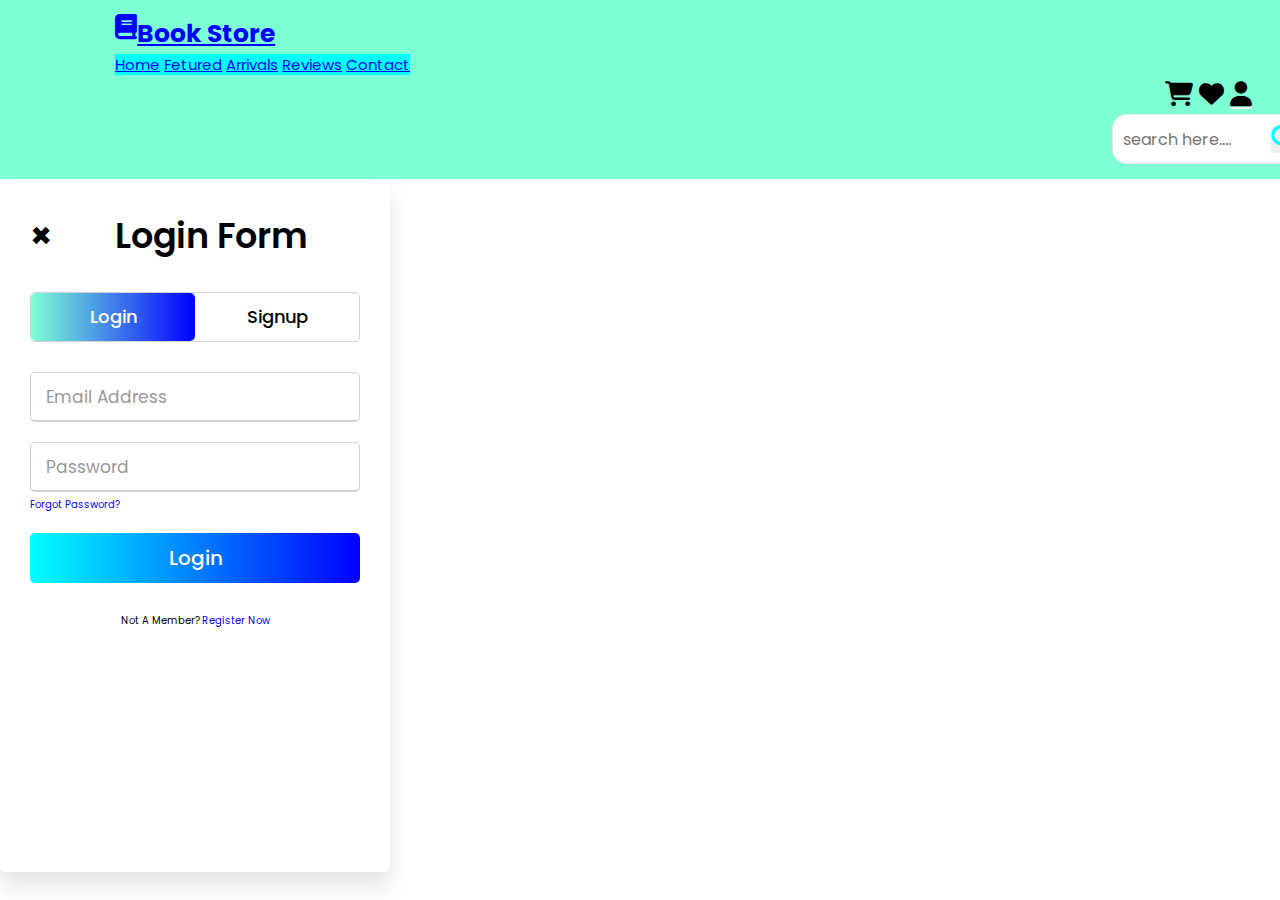
<file: HTML/Index.html>
<!DOCTYPE html>
<html lang="en">
<meta charset="UTF-8">
<meta name = "viewport" content="width = device- width, intial-scale=1.0">
<link rel="stylesheet" href="https://cdnjs.cloudflare.com/ajax/libs/font-awesome/6.1.1/css/all.min.css">
<link rel="stylesheet" href="CSS/style.css">
<script defer src="java/book.JS"></script>

<title>MILDRED ONLINE BOOK SHOPPING</title>
<script type="text/JavaScript">
   function validate(form)  
     {
        var returnValue=true;
        if(frmLogin.txtUserName.value.length < 6)
             {
               returnValue = false;
               alert("Your username must be at least\n6 characters
               long.\nPlease try again.");
               frmLogin.txtUserName.value = "";
               frmLogin.txtUserName.focus();
               return returnValue;
             }
        if (frmLogin.txtPassword1.value.length < 6)
             {
               returnValue = false;
               alert("Your password must be at least\n6 characters long.\n Please try again.");
               frmLogin.txtPassword1.value = "";
               frmLogin.txtPassword2.value = "";
               frmLogin.txtPassword1.focus();
               return returnValue;
             }                  
        if (frmLogin.txtPassword1.value != frmRegister.txtPassword2.value)
             {
               turnValue = false;
               alert("Your password entries did not match.\nPlease try again.");
               frmLogin.txtPassword1.value = "";
               frmLogin.txtPassword2.value = "";
               frmLogin.txtPassword1.focus();
               return returnValue;
             }
        if(returnValue!=false)
             {
               alert("You are successfully login................. \n
               THANK YOU........................");
                return returnValue;
             }
       }
 </script>
<body>
    <header class="header">
            <div class="header1">
                <a href=""class="logo"><i class="fas fa-book"></i>book store</a>
                <nav class="navbar">
                  <a href="home">Home</a>
                    <a href="fetured">fetured</a>
                    <a href="arrivals">Arrivals</a>
                    <a href="reviews">Reviews</a>
                    <a href="contact">Contact</a>
                  </nav>
              
                <div class="icons">
                  <div id=""class="fas fa-shopping-cart"></a>
                         <div id="heart" class="fas fa-heart"></div>
                         <button  onclick="document.getElementById('id01').style.display='block'" style="width:auto;"><i class="fa fa-user"></i></button>
                       </div>
                 </div>
                <form action="" class="search-form">
                  <input type="search" name="" placeholder="search here...."id="search">
                  <button type="submit"><i class="fa fa-search"></i></button>
                  </form>
                
             
                </div>
                <div class="header2">
                 

                <div id="id01" class="wrapper">
                  <div class="title-text">
                     <span onclick="document.getElementById('id01').style.display='none'" class="close" title="Close Modal">&times;</span>
                     <div class="title login">
                        
                        Login Form
                     </div>
                     <div class="title signup">
                        Signup Form
                     </div>
                  </div>
                  <div class="form-container">
                     <div class="slide-controls">

                        <input type="radio" name="slide" id="login" checked>
                        <input type="radio" name="slide" id="signup">
                        <label for="login" class="slide login">Login</label>
                        <label for="signup" class="slide signup">Signup</label>
                        <div class="slider-tab"></div>
                     </div>
                     <div class="form-inner" id="form">
                        <form action="home.html" onsubmit="return validate()" class="login" >
                           <div class="field">
                              <input type="email" placeholder="Email Address" required>
                           </div>
                           <div class="field">
                              <input type="password"name "signpass" placeholder="Password" required>
                           </div>
                           <div class="pass-link">
                              <a href="#">Forgot password?</a>
                           </div>
                           <div class="field btn">
                              <div class="btn-layer"></div>
                              <input type="submit" value="Login" class="login">
                            

                           </div>
                           <div class="signup-link">
                              Not a member? <a href="">Register Now</a>
                           </div>
                        </form>
                        <form action="#" class="Register">
                           <div class="field">
                              <input type="name"  name="name" placeholder="Name" required>
                           </div>
                           <div class="field">
                              <input type="text"  name="surname" placeholder="Surname" required>
                           </div>
                           <div class="field">
                              <input type="text"  name="cell" placeholder="Phone Number" required>
                           </div>
                           <div class="field">
                              <input type="email" name="email" placeholder="Email Address" required>
                           </div>
                           <div class="field">
                              <input type="password" name="password" placeholder="Password" required>
                           </div>
                           <div class="field">
                              <input type="password" name="confirm" placeholder="Confirm password" required>
                           </div>
                           <div class="field btn">
                              <div class="btn-layer"></div>
                              <input type="submit" value="Signup" class="signup">
                           </div>
                        </form>
                     </div>
                  </div>
               </div>
               
               </body>








































</html>
</file>
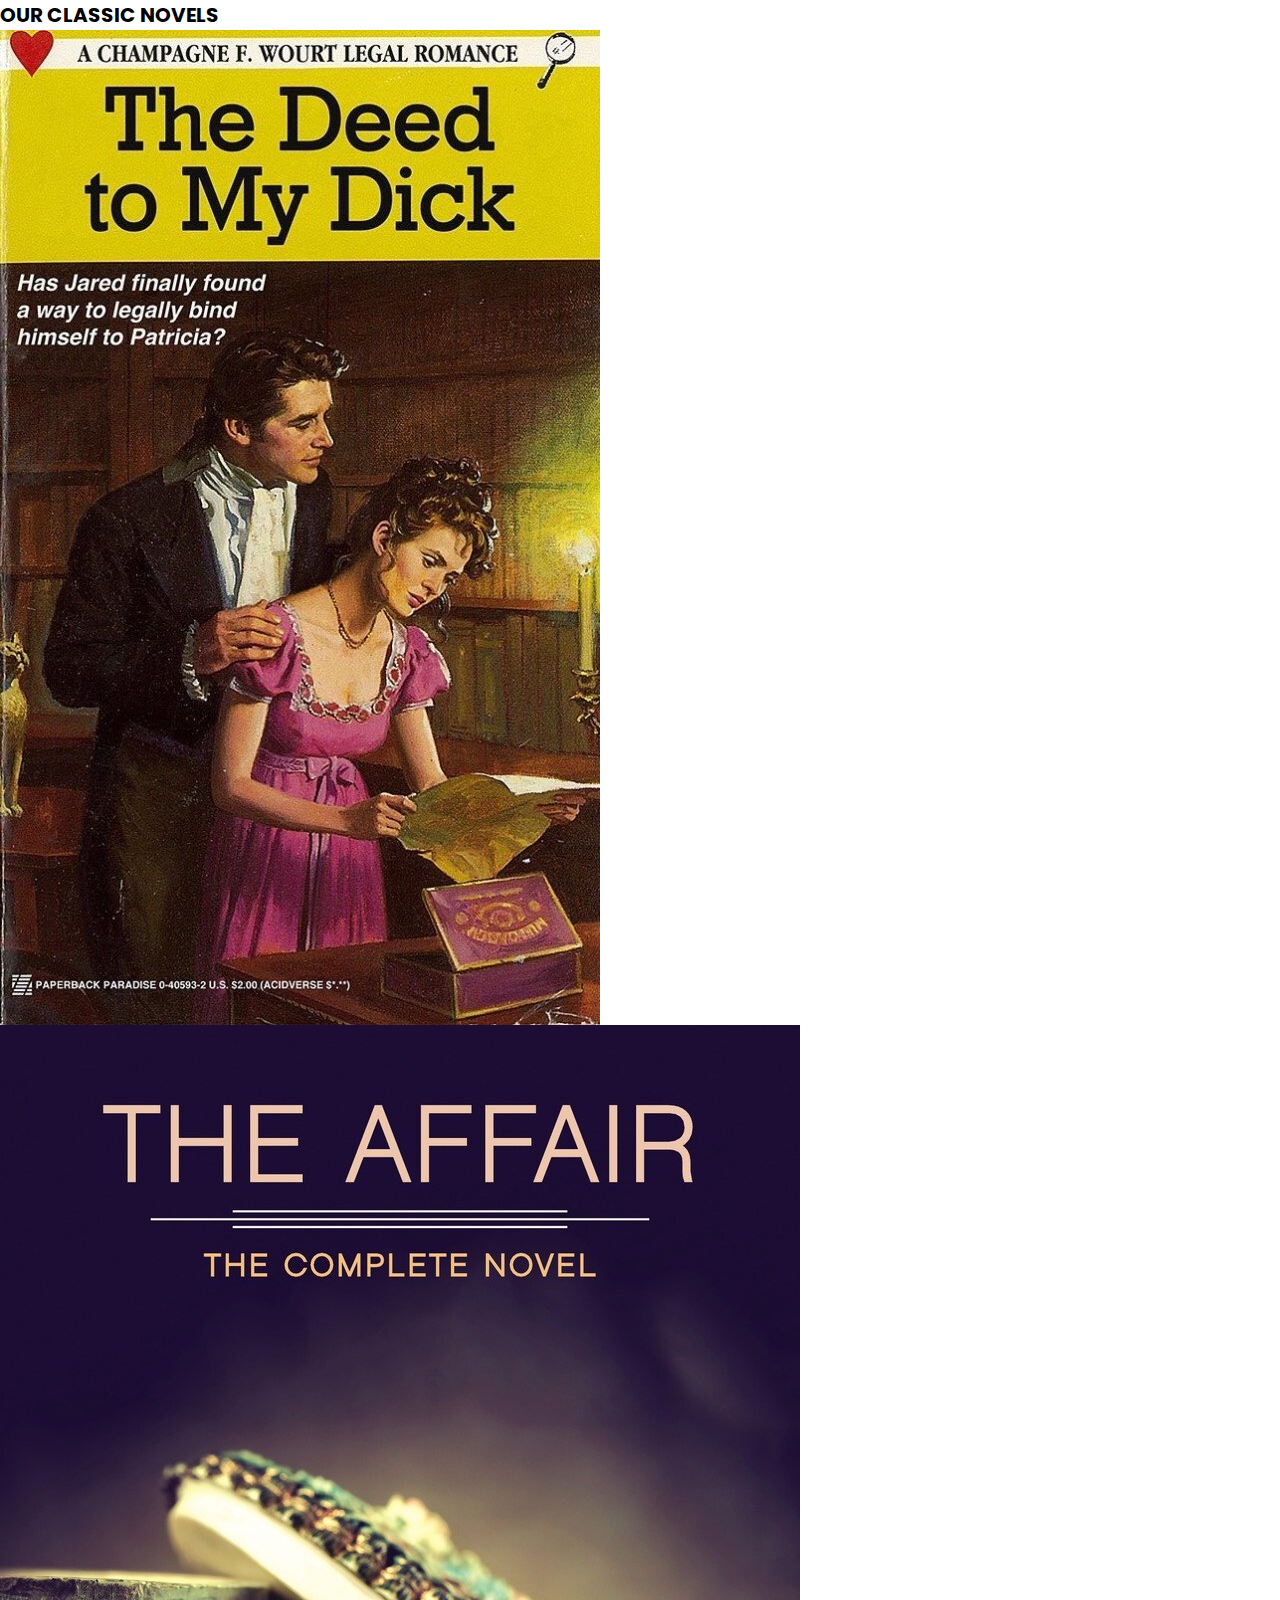
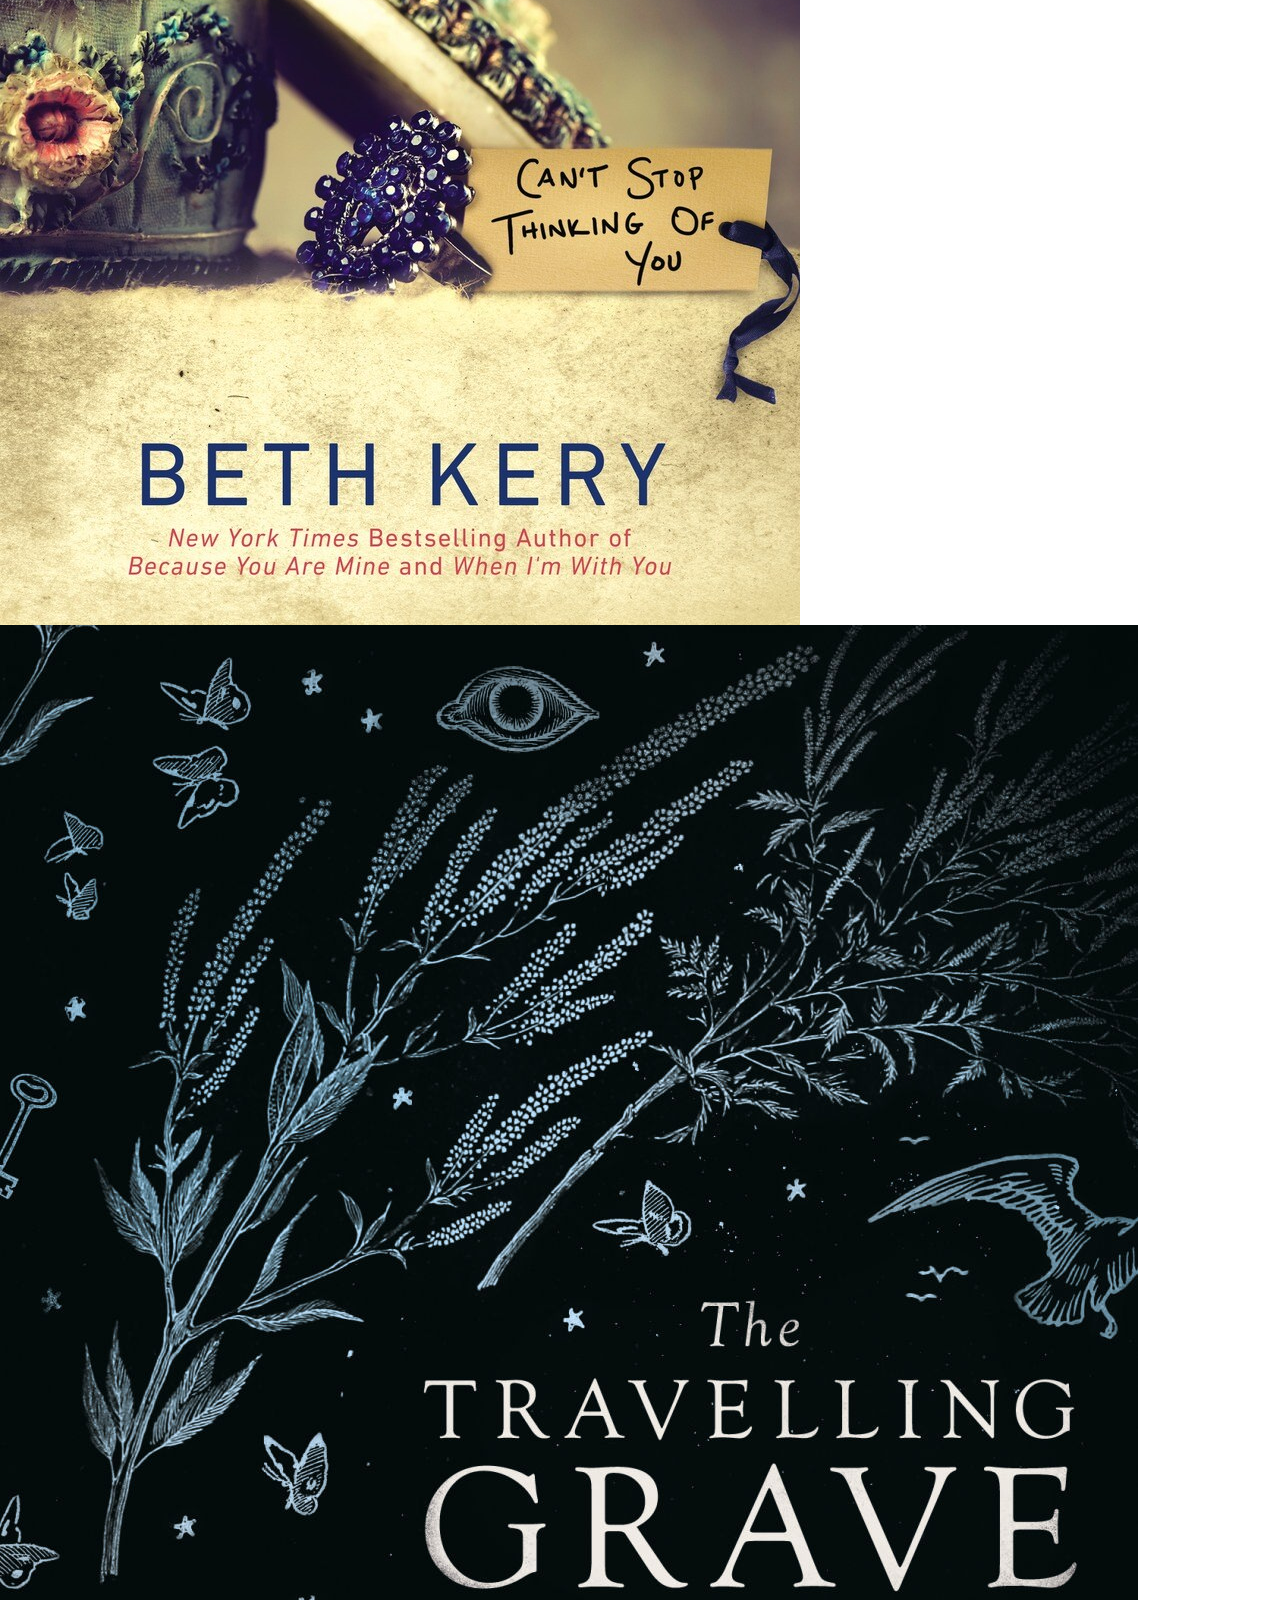
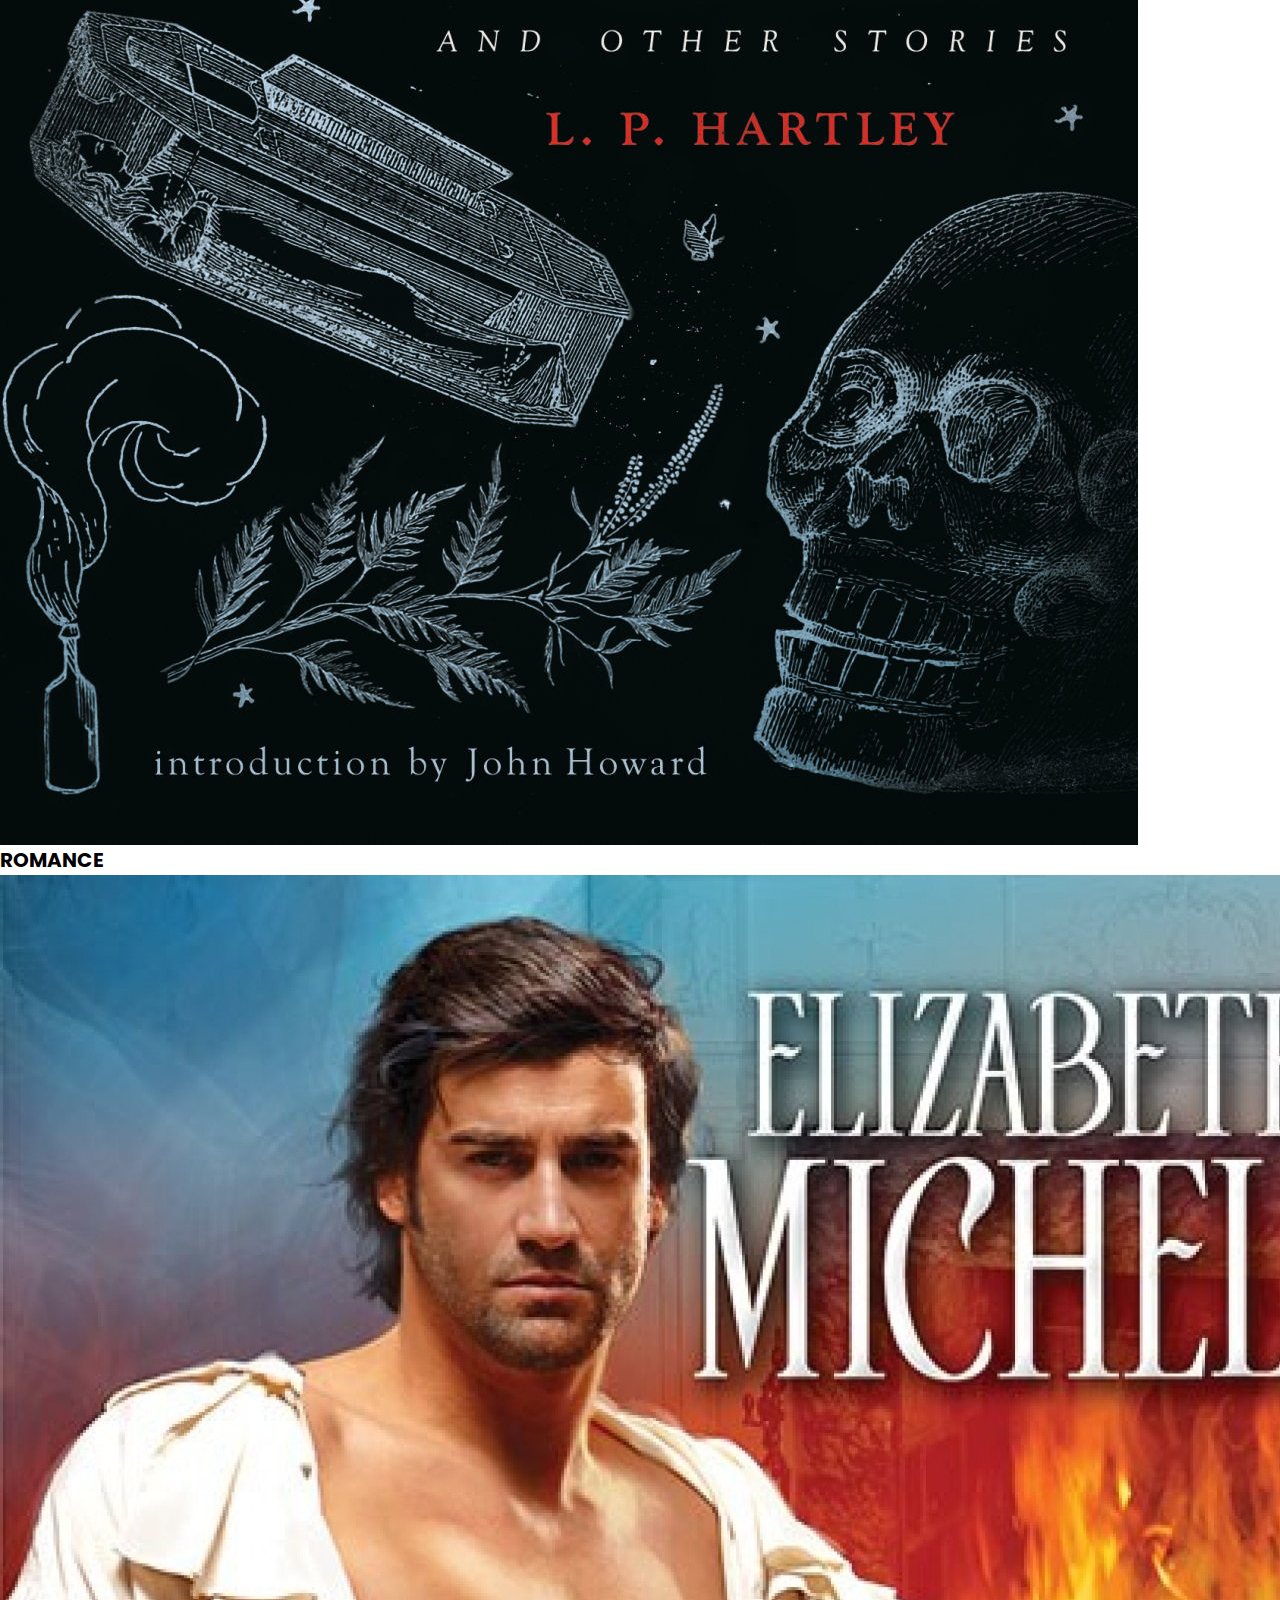
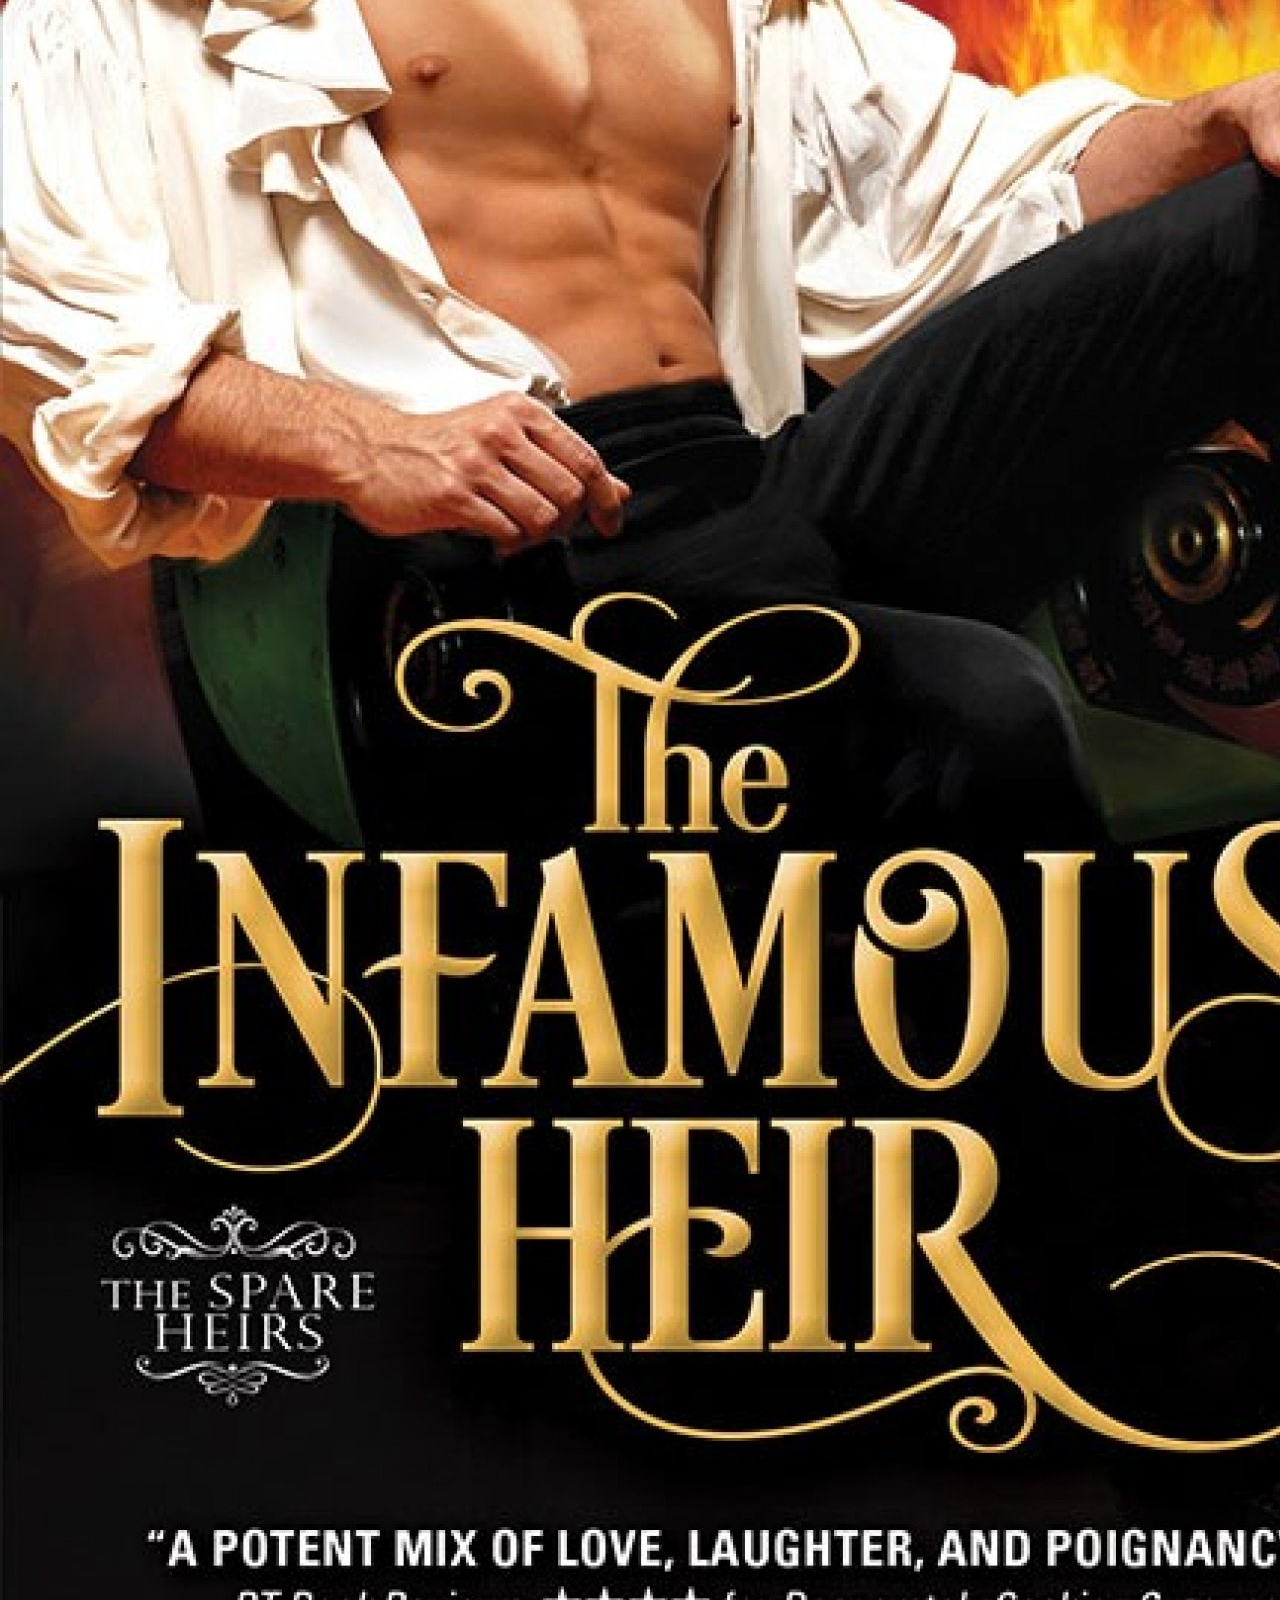
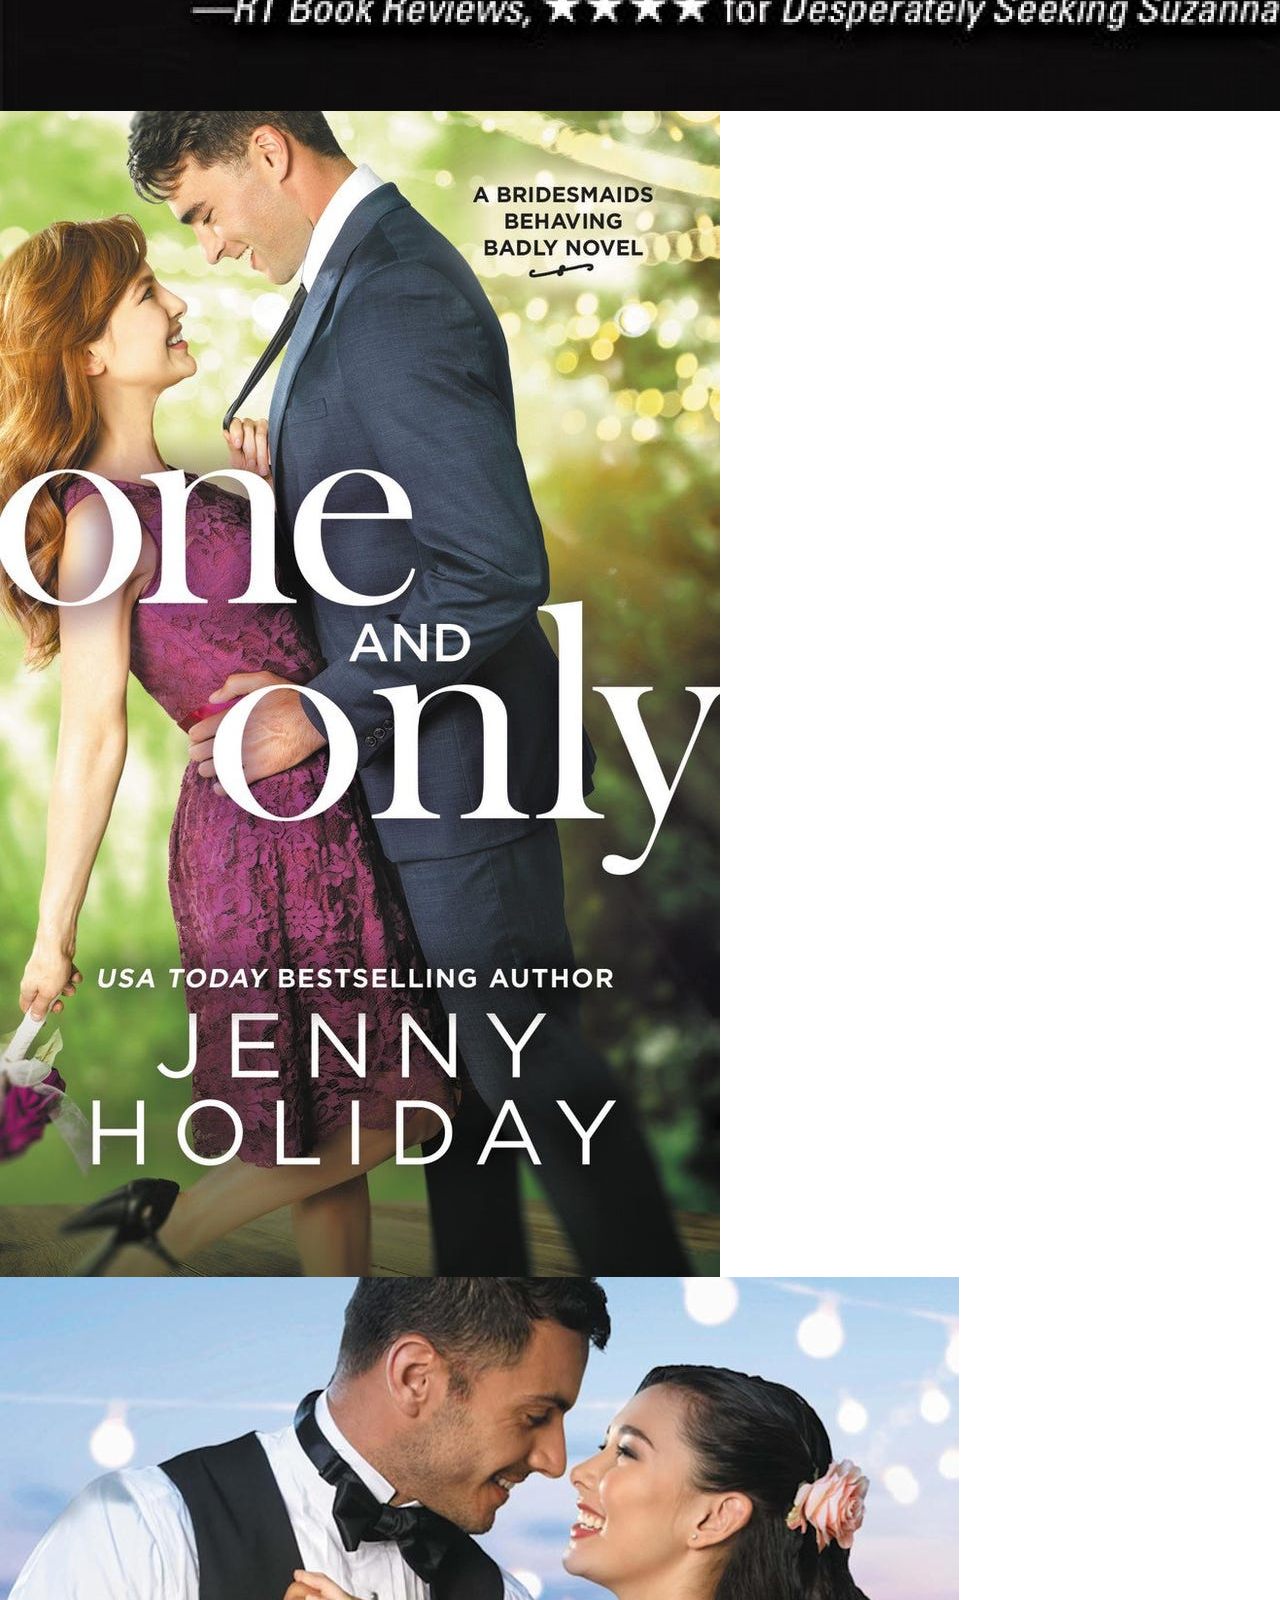
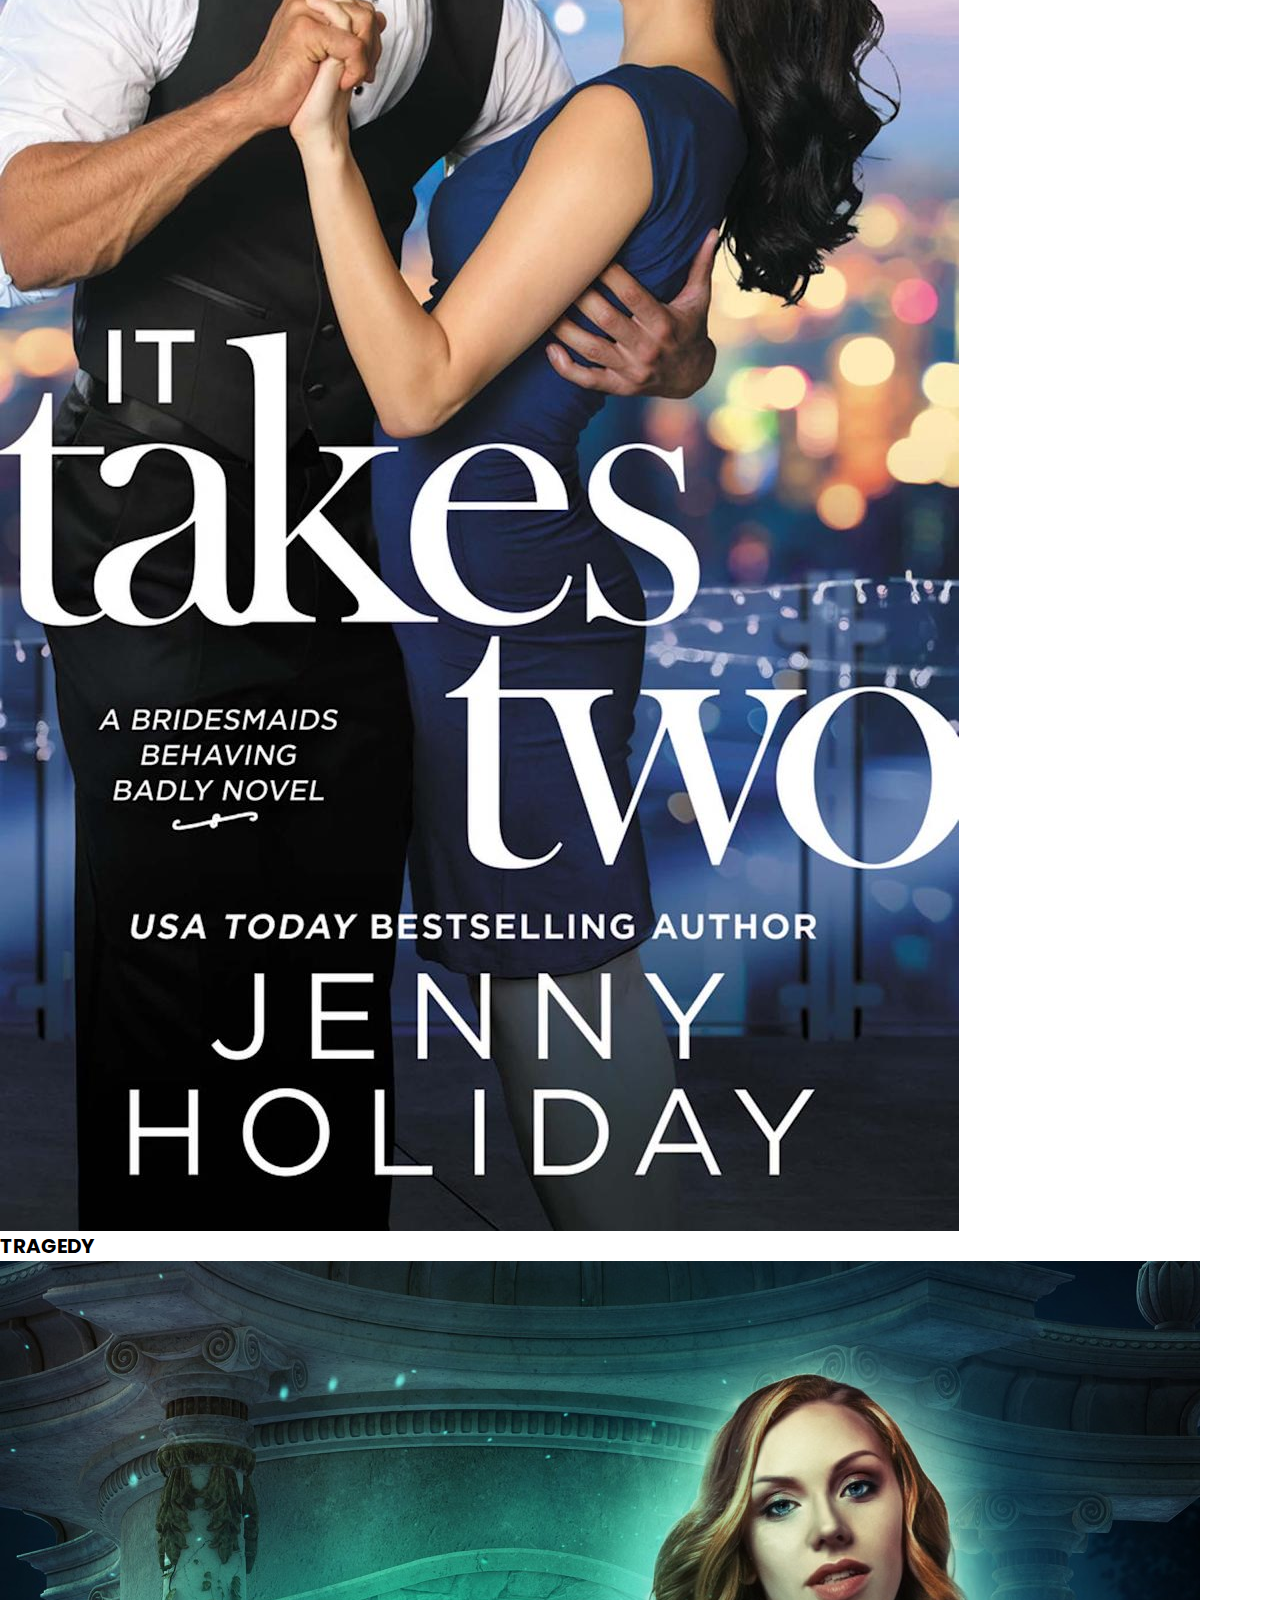
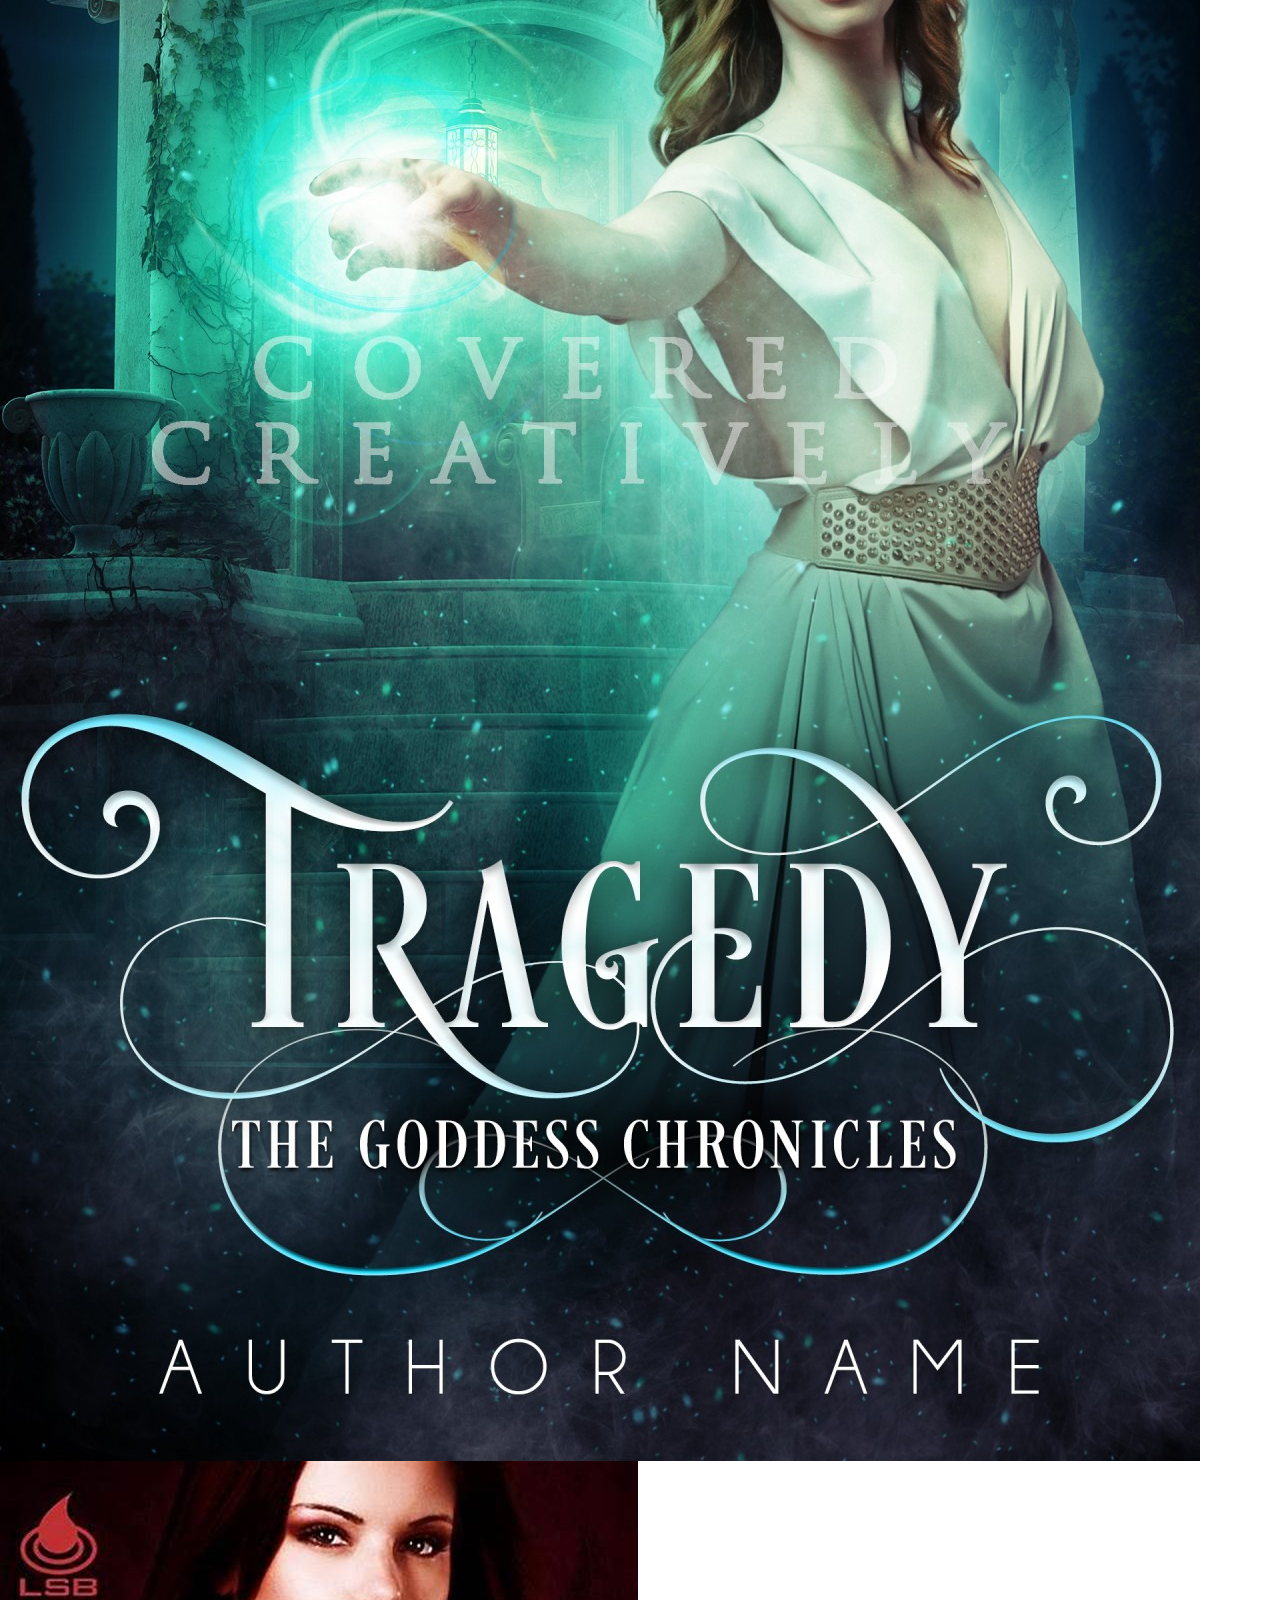
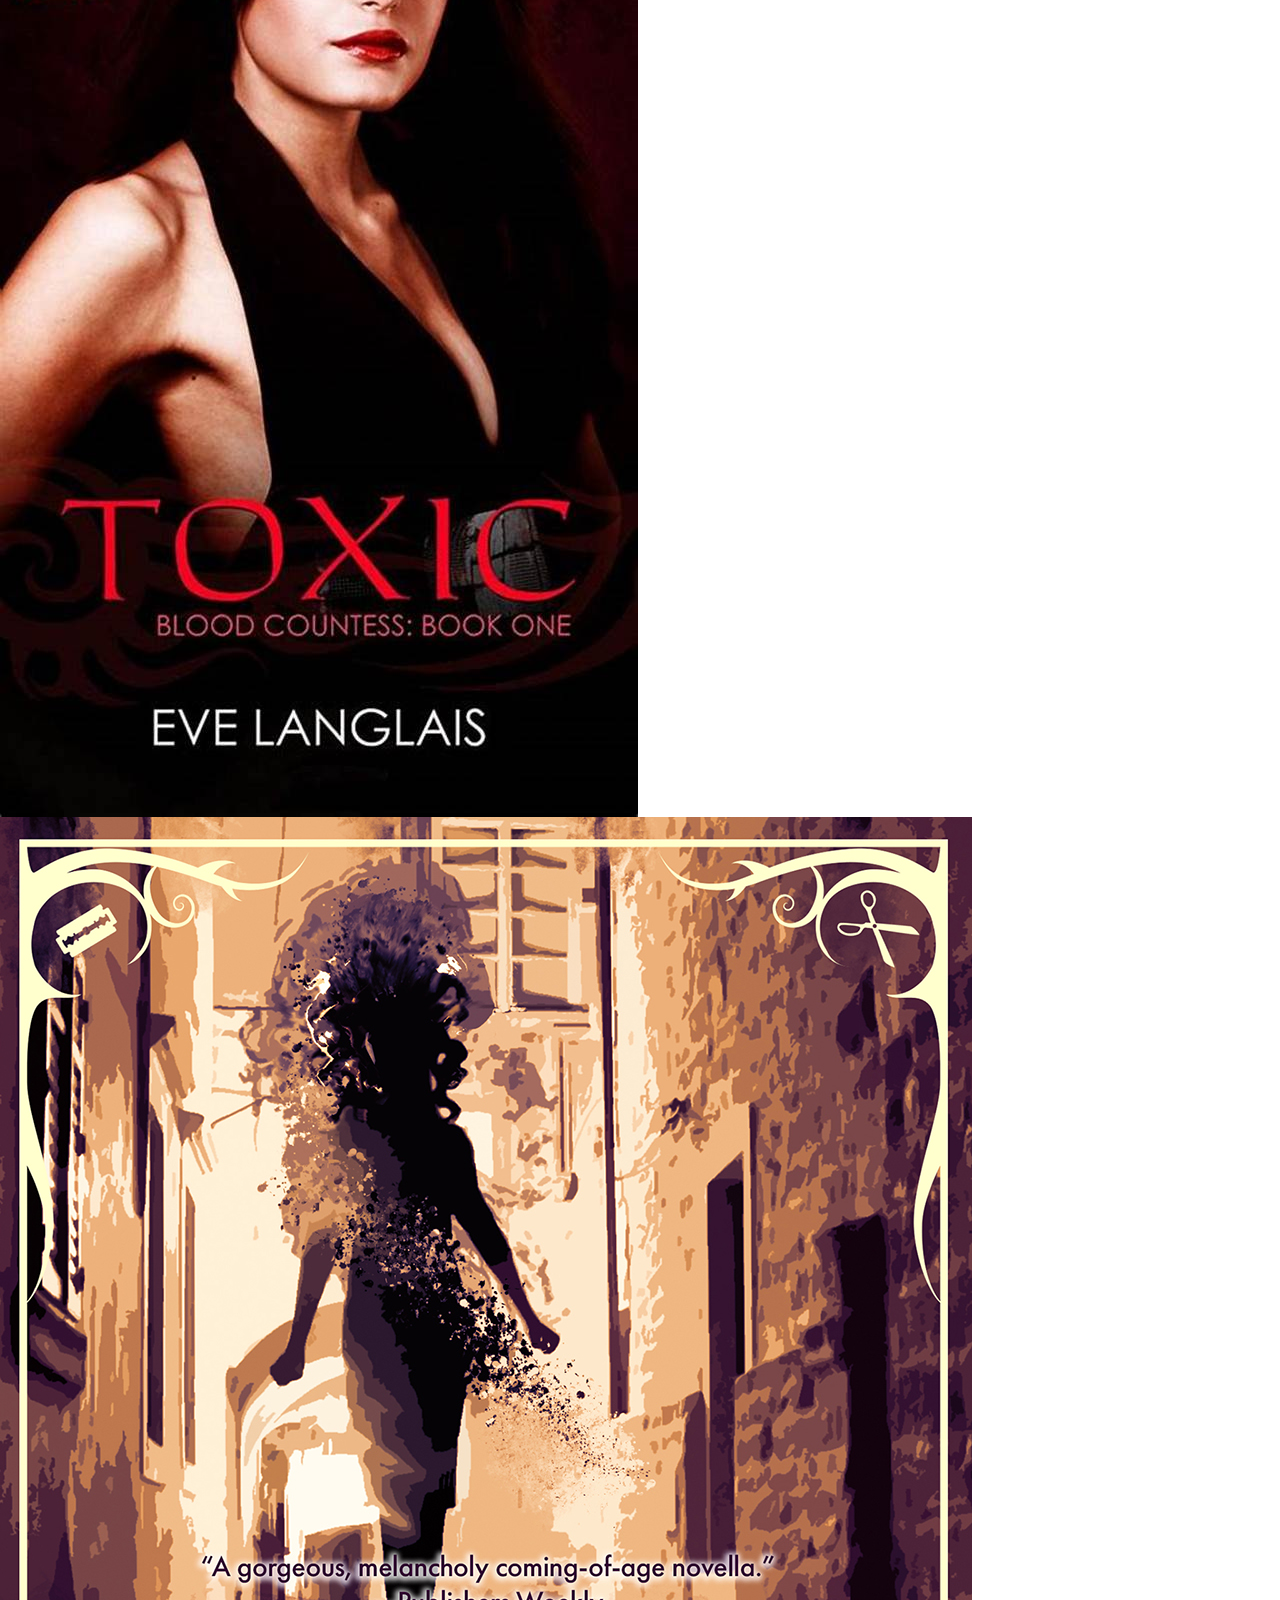
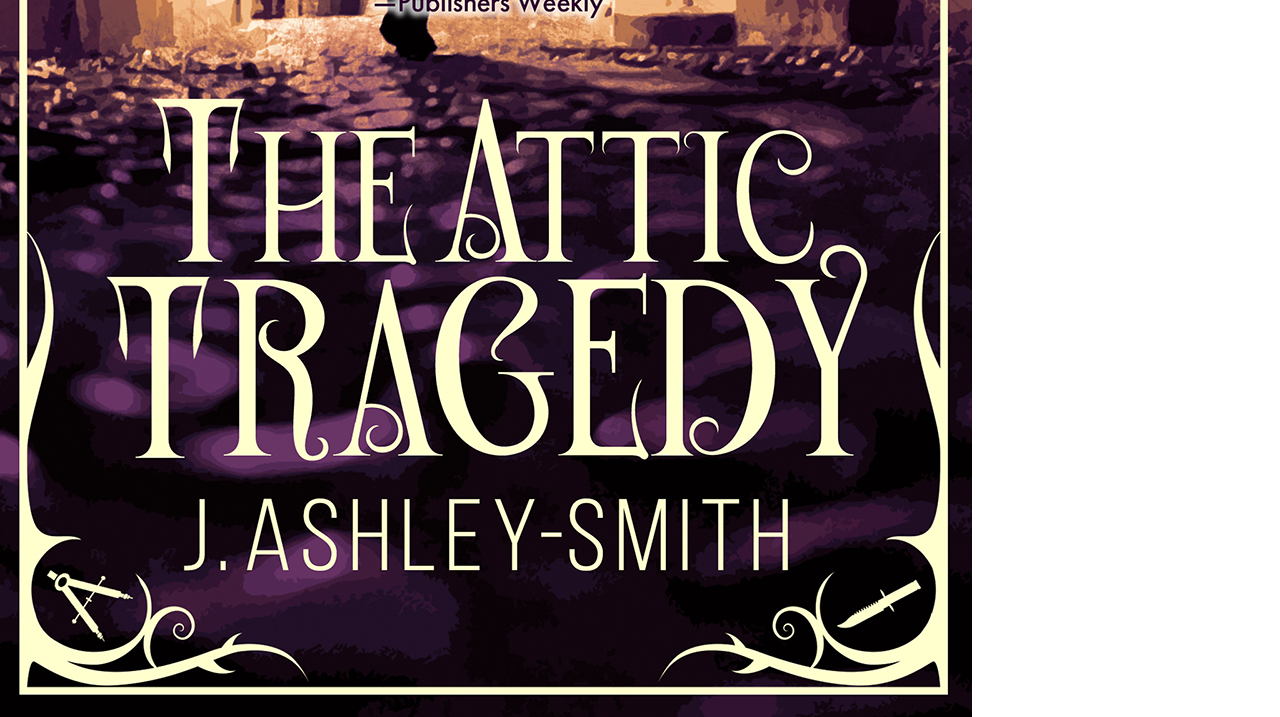
<file: HTML/home.html>
<html lang="en">
<meta charset="UTF-8">
<meta name = "viewport" content="width = device- width, intial-scale=1.0">
<link rel="stylesheet" href="https://cdnjs.cloudflare.com/ajax/libs/font-awesome/6.1.1/css/all.min.css">
<link rel="stylesheet" href="CSS/style.css">
<script defer src="java/book.JS"></script>
<body>
<div class="image">
    <section class="clasic">
        <h1> OUR CLASSIC NOVELS</h1>
        <img src="IMAGE/classic/clasic1.jpg" alt=""style="clasic1";>
        <img src="IMAGE/classic/clasic2.jpg" alt=""style="classic2";>
        <img src="IMAGE/classic/clasic3.jpg" alt=""style="classic3";>
    </section>
    <section class="romance">
        <h1>ROMANCE</h1> 
        <img src="IMAGE/romance/rome1.jpg" alt=""style="rome1";>
        <img src="IMAGE/romance/rome2.jpg" alt=""style="rome2";>
        <img src="IMAGE/romance/rome3.jpg" alt=""style="rome3";>
    </section>
    <section class="tragedy">
        <h1> TRAGEDY</h1>
        <img src="IMAGE/tragedy/tra1.jpg" alt=""style="tra1";>
        <img src="IMAGE/tragedy/tra2.jpg" alt=""style="tra2";>
        <img src="IMAGE/tragedy/tra3.jpg" alt=""style="tra3";>
    
    </section>
   
    
    
    
    
 </div>
</body>
</file>
<file: HTML/CSS/style.css>
@import url('https://fonts.googleapis.com/css2?family=Montserrat:ital,wght@0,600;0,800;0,900;1,600&family=Poppins:ital,wght@0,100;0,200;0,300;0,500;0,600;1,100;1,200;1,300;1,400;1,500&display=swap');
:root{
  ---blue:aqua;
  ---dark-color:blue;
  ---black:black;
  ---light-color:aquamarine;
  ---border:.1rem solid rgba(0,0,0,.1);
  ---border-hover:.1rem solid var(----black);
  ---box-shadow:0.5rem 1rem rgba(0,0,0,.1);
}

*{
    font-family: 'poppins', sans-serif;
    margin: 0;padding: 0;
    box-sizing: border-box;
    outline: none;border: none;
    text-transform: capitalize;
    transition: all .2S linear;
    transition: width none;
}
html{
  font-size: 62.5%;
  overflow-x:hidden;
  scroll-padding-top: 5rem;
  scroll-behavior: smooth;
}
html::-webkit-scrollbar{
  width: 1rem;
}
html::-webkit-scrollbar-track{
  background: transparent;
}
html::-webkit-scrollbar-thumb{
  background: var(---black);
}
.header .header1{
  background: var(---light-color);
  padding: 1.5rem 9%;
  align-items: center;
  justify-content: space-between;

}
.header .header1 .logo {
    display: flex;
    font-size: 2.5rem;
    color: var(---dark-color);
   font-weight: bolder;
    
}
.header .header1 .search-form{
  font-size: 2.5rem;
    width:20rem;
    height: 5rem;
    border: var(---border);
    border-radius: 1.5rem;
    overflow: hidden;
    background: #fff;
    align-items: center;
    display: flex;
    margin-left: 95%;
}
.header .header1 .search-form input{
    font-size: 1.6rem;
    top: 100%;
    padding: 1rem;
    height: 100%;
    width: 100%;
    text-transform: none;
    color: var(----black);
}
.header .header1 .search-form .fa-search {
  font-size: 2.5rem;
  padding-right: 1.5rem;
  color: var(---blue);
  cursor: pointer;
  

}
.header .header1 .search-form .fa-search:hover{
color: blue;
}

.header .header1 .icons,
.header .header1 .icons a{
  display: inline;
  font-size: 2.5rem;
  margin-left: 100%;
    cursor: pointer;
    justify-content: space-between;
}
.header .header1 .icons div:hover,
.header .header1 .icons a:hover{
  color: var(---dark-color);
}
.navbar {
  display: inline;
  list-style-type:none ;
   margin: none;
  justify-content: space-between;
  padding: 0;
  width: 60px;
  font-size: 15px;
  background-color: aqua;
}

 a {
  display: inline;
  

}
::selection{
  background: var(---light-color);
  color: #fff;
}
.wrapper{
  overflow: hidden;
  max-width: 390px;
  background: #fff;
  padding: 30px;
  border-radius: 5px;
  box-shadow: 0px 15px 20px rgba(0,0,0,0.1);
}
.wrapper .title-text{
  display: flex;
  width: 200%;
}
.wrapper .title{
  width: 50%;
  font-size: 35px;
  font-weight: 600;
  text-align: center;
  transition: all 0.6s cubic-bezier(0.68,-0.55,0.265,1.55);
}
.wrapper .slide-controls{
  position: relative;
  display: flex;
  height: 50px;
  width: 100%;
  overflow: hidden;
  margin: 30px 0 10px 0;
  justify-content: space-between;
  border: 1px solid lightgrey;
  border-radius: 5px;
}
.slide-controls .slide{
  height: 100%;
  width: 100%;
  color: #fff;
  font-size: 18px;
  font-weight: 500;
  text-align: center;
  line-height: 48px;
  cursor: pointer;
  z-index: 1;
  transition: all 0.6s ease;
}
.slide-controls label.signup{
  color: #000;
}
.slide-controls .slider-tab{
  position: absolute;
  height: 100%;
  width: 50%;
  left: 0;
  z-index: 0;
  border-radius: 5px;
  background: -webkit-linear-gradient(left, aquamarine, blue);
  transition: all 0.6s cubic-bezier(0.68,-0.55,0.265,1.55);
}
input[type="radio"]{
  display: none;
}
#signup:checked ~ .slider-tab{
  left: 50%;
}
#signup:checked ~ label.signup{
  color: #fff;
  cursor: default;
  user-select: none;
}
#signup:checked ~ label.login{
  color: #000;
}
#login:checked ~ label.signup{
  color: #000;
}
#login:checked ~ label.login{
  cursor: default;
  user-select: none;
}
.wrapper .form-container{
  
  position: flex;
  width: 100%;
  height: 100%;
  overflow: hidden;
}
.form-container .form-inner{
  display: flex;
  width: 200%;
}
.form-container .form-inner form{
  width: 50%;
  transition: all 0.6s cubic-bezier(0.68,-0.55,0.265,1.55);
}
.form-inner form .field{
  height: 50px;
  width: 100%;
  margin-top: 20px;
}
.form-inner form .field input{
  height: 100%;
  width: 100%;
  outline: none;
  padding-left: 15px;
  border-radius: 5px;
  border: 1px solid lightgrey;
  border-bottom-width: 2px;
  font-size: 17px;
  transition: all 0.3s ease;
}
.form-inner form .field input:focus{
  border-color: aqua;
  /* box-shadow: inset 0 0 3px #fb6aae; */
}
.form-inner form .field input::placeholder{
  color: #999;
  transition: all 0.3s ease;
}
form .field input:focus::placeholder{
  color: #b3b3b3;
}
.form-inner form .pass-link{
  margin-top: 5px;
}
.form-inner form .signup-link{
  text-align: center;
  margin-top: 30px;
}
.form-inner form .pass-link a,
.form-inner form .signup-link a{
  color: blue;
  text-decoration: none;
}
.form-inner form .pass-link a:hover,
.form-inner form .signup-link a:hover{
  text-decoration: underline;
}
form .btn{
  height: 50px;
  width: 100%;
  border-radius: 5px;
  position: relative;
  overflow: hidden;
}
form .btn .btn-layer{
  height: 100%;
  width: 300%;
  position: absolute;
  left: -100%;
  background: -webkit-linear-gradient(right, aquamarine, blue, aqua, blue);
  border-radius: 5px;
  transition: all 0.4s ease;;
}
form .btn:hover .btn-layer{
  left: 0;
}
form .btn input[type="submit"]{
  height: 100%;
  width: 100%;
  z-index: 1;
  position: relative;
  background: none;
  border: none;
  color: #fff;
  padding-left: 0;
  border-radius: 5px;
  font-size: 20px;
  font-weight: 500;
  cursor: pointer;
}
.fa-user:hover {
  opacity: 0.8;
  color: blue;
}

.close {
  position: flex;
  right: 25px;
  top: 25px;
  color: #000;
  box-shadow: #fff;
  font-size: 35px;
  font-weight: bold;
}

.close:hover,
.close:focus {
  color: b;
  cursor: pointer;
}
button .fa-user{
  box-sizing: 100px;
  background:aquamarine;
  font-size: 2.5rem;
  
}
.form-container.active{
  right: 0;
}
</file>
